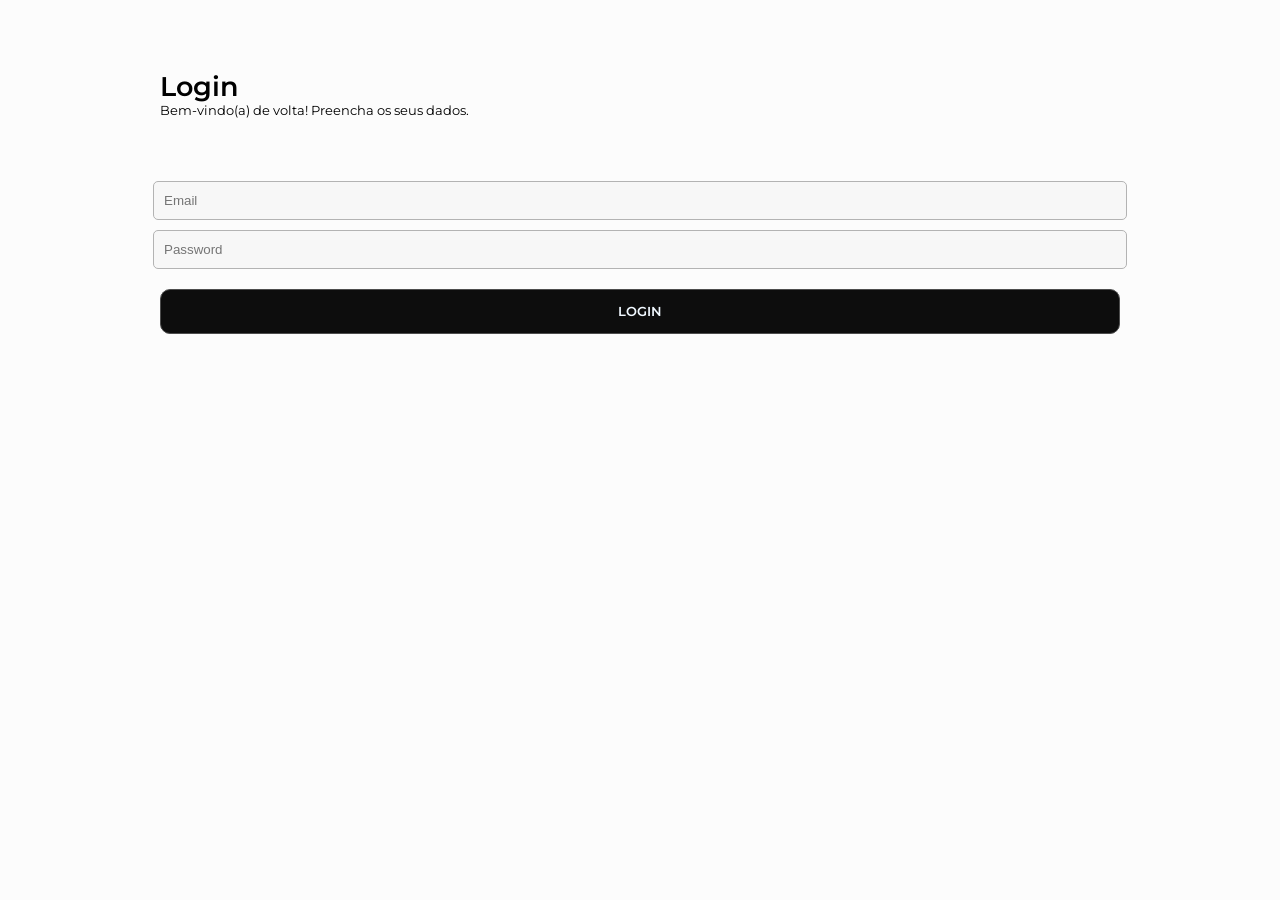
<file: frontend/login.html>
<!DOCTYPE html>
<html lang="en">
<head>
  <meta charset="UTF-8">
  <meta name="viewport" content="width=device-width, initial-scale=1.0">
  <title>Login</title>
  <link rel="preconnect" href="https://fonts.googleapis.com">
<link rel="preconnect" href="https://fonts.gstatic.com" crossorigin>
<link href="https://fonts.googleapis.com/css2?family=Montserrat:ital,wght@0,100..900;1,100..900&display=swap" rel="stylesheet">
  <link rel="preconnect" href="https://fonts.googleapis.com">
<link rel="preconnect" href="https://fonts.gstatic.com" crossorigin>
<link href="https://fonts.googleapis.com/css2?family=Inter:wght@100..900&display=swap" rel="stylesheet">
  <style>
    body{
      margin: 0;
      padding: 0;
      background-color: hsl(0, 0%, 99%);
    }
    h2 {
      margin-top: 70px;
      margin-bottom: 0px;
      font-family: "Montserrat", sans-serif;
  
  font-size: 1.7rem;
  font-style: normal;
  font-weight: 600;

}
h3 {
      margin-top: 0px;
      margin-bottom: 7vh;
      
      font-family: "Montserrat", sans-serif;
  
  font-size: 0.8rem;
  font-style: normal;
  font-weight: 400;

}
input {
      height: 25px;
      width: 50vw;
      border-radius: 5px;
      border: solid 1px hsl(0, 0%, 70%);
      padding-left: 10px; /* Add padding to the input field */
    }
#logincontainer{
      display: flex;
      flex-direction: column;
      align-items: left;
      justify-content: center;
      width: 75vw;
      margin: auto;
    }
    
    #logEmail{
  height: 35px;
  width: 75vw;
  border-radius: 5px;
  
  margin-bottom: 10px;
  background-color: hsl(0, 0%, 97%);
}
#logPassword{
  height: 35px;
  width: 75vw;
  border-radius: 5px;
  
  background-color: hsl(0, 0%, 97%);
}

#btnlogo{
  margin-top: 20px;
  height: 45px;
  width: 75vw;
  border-radius: 10px;
  border: solid 1px hsl(0, 0%, 30%);
  background-color: hsl(0, 0%, 5%);
  color: aliceblue;
  font-size: 0.8rem;
  font-family: "Montserrat", sans-serif;
  
 
  font-style: normal;
  font-weight: 600;
}
h6 {
      font-family: "Inter", sans-serif;
  
  font-size: 0.9rem;
  font-style: normal;
  font-weight: 400;
letter-spacing: 1px;
margin-bottom: 3px;
margin-top: 25px;

}
#loginForm{
      display: flex;
      flex-direction: column;
      align-items: center;
      justify-content: center;
      width: 75vw;
      margin: auto;
    }
</style>
</head>
<body>
  <div id="logincontainer">
  <h2>Login</h2>
  <h3>Bem-vindo(a) de volta! Preencha os seus dados.</h3>
  <div id="form">
  <form id="loginForm">
    
    <input type="email" id="logEmail" placeholder="Email" name="email" required>
    
    <input type="password" id="logPassword" placeholder="Password" name="password" required>
    <button id="btnlogo" type="submit">LOGIN</button>
  </form>
</div>
</div>
  <script src="locais.js"></script>
  <script>
    document.getElementById('loginForm').addEventListener('submit', function(event) {
      event.preventDefault();
      const email = document.getElementById('logEmail').value;
      const password = document.getElementById('logPassword').value;
      login(email, password);
    });
  </script>
</body>
</html>
</file>
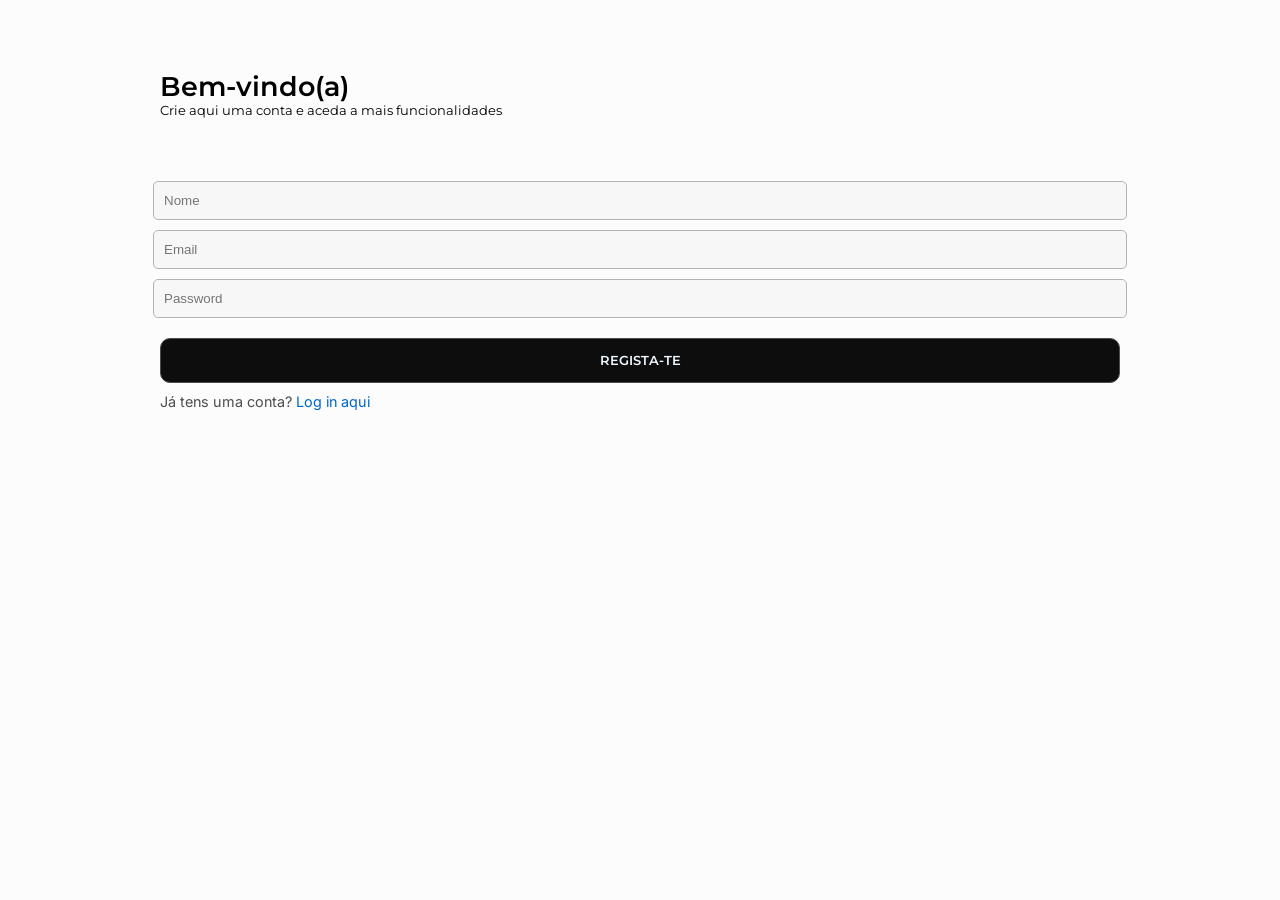
<file: frontend/register.html>
<!DOCTYPE html>
<html lang="en">
<head>
  <meta charset="UTF-8">
  <meta name="viewport" content="width=device-width, initial-scale=1.0">
  <title>Register</title>
  <link rel="preconnect" href="https://fonts.googleapis.com">
<link rel="preconnect" href="https://fonts.gstatic.com" crossorigin>
<link href="https://fonts.googleapis.com/css2?family=Montserrat:ital,wght@0,100..900;1,100..900&display=swap" rel="stylesheet">
  <link rel="preconnect" href="https://fonts.googleapis.com">
<link rel="preconnect" href="https://fonts.gstatic.com" crossorigin>
<link href="https://fonts.googleapis.com/css2?family=Inter:wght@100..900&display=swap" rel="stylesheet">
  <style>
    body{
      margin: 0;
      padding: 0;
      background-color: hsl(0, 0%, 99%);
    }
    h2 {
      margin-top: 70px;
      margin-bottom: 0px;
      font-family: "Montserrat", sans-serif;
  
  font-size: 1.7rem;
  font-style: normal;
  font-weight: 600;

}

h3 {
      margin-top: 0px;
      margin-bottom: 7vh;
      
      font-family: "Montserrat", sans-serif;
  
  font-size: 0.8rem;
  font-style: normal;
  font-weight: 400;

}

h6 {
      font-family: "Inter", sans-serif;
  
  font-size: 0.9rem;
  font-style: normal;
  font-weight: 400;
letter-spacing: 1px;
margin-bottom: 3px;
margin-top: 25px;

}
input {
      height: 25px;
      width: 50vw;
      border-radius: 5px;
      border: solid 1px hsl(0, 0%, 70%);
      padding-left: 10px; /* Add padding to the input field */
    }

#regUsername{
  height: 35px;
  width: 75vw;
  border-radius: 5px;
  
  margin-bottom: 10px;
  background-color: hsl(0, 0%, 97%);
}
#regEmail{
  height: 35px;
  width: 75vw;
  border-radius: 5px;
  
  margin-bottom: 10px;
  background-color: hsl(0, 0%, 97%);
}
#regPassword{
  height: 35px;
  width: 75vw;
  border-radius: 5px;
  
  background-color: hsl(0, 0%, 97%);
}

#btnregister{
  margin-top: 20px;
  height: 45px;
  width: 75vw;
  border-radius: 10px;
  border: solid 1px hsl(0, 0%, 30%);
  background-color: hsl(0, 0%, 5%);
  color: aliceblue;
  font-size: 0.8rem;
  font-family: "Montserrat", sans-serif;
  
 
  font-style: normal;
  font-weight: 600;
}
#registercontainer{
      display: flex;
      flex-direction: column;
      align-items: left;
      justify-content: center;
      width: 75vw;
      margin: auto;
    }

    
    
    #registerForm{
      display: flex;
      flex-direction: column;
      align-items: center;
      justify-content: center;
      width: 75vw;
      margin: auto;
    }
    #loginText {
      font-family: "Inter", sans-serif;
      margin-top: 10px;
      font-size: 0.9rem;
      color: hsl(0, 0%, 30%);
    }
    #loginLink {
      color: hsl(210, 100%, 40%);
      text-decoration: none;
    }
    #loginLink:hover {
      text-decoration: underline;
    }
  </style>
</head>
<body>
  <div id="registercontainer">
  <h2>Bem-vindo(a)</h2>
  <h3>Crie aqui uma conta e aceda a mais funcionalidades</h3>
  <div id="form">
  <form id="registerForm" method="POST" action="/register">
    
    <input type="text" id="regUsername" placeholder="Nome" name="name" required>
    
    <input type="email" id="regEmail" placeholder="Email" name="email" required>
    
    <input type="password" id="regPassword" placeholder="Password" name="password" required>
    <button id="btnregister" type="submit">REGISTA-TE</button>
  </form>
  <div id="loginText">
    Já tens uma conta? <a id="loginLink" href="/login">Log in aqui</a>
  </div>
</div>

</div>
</body>
</html>
</file>
